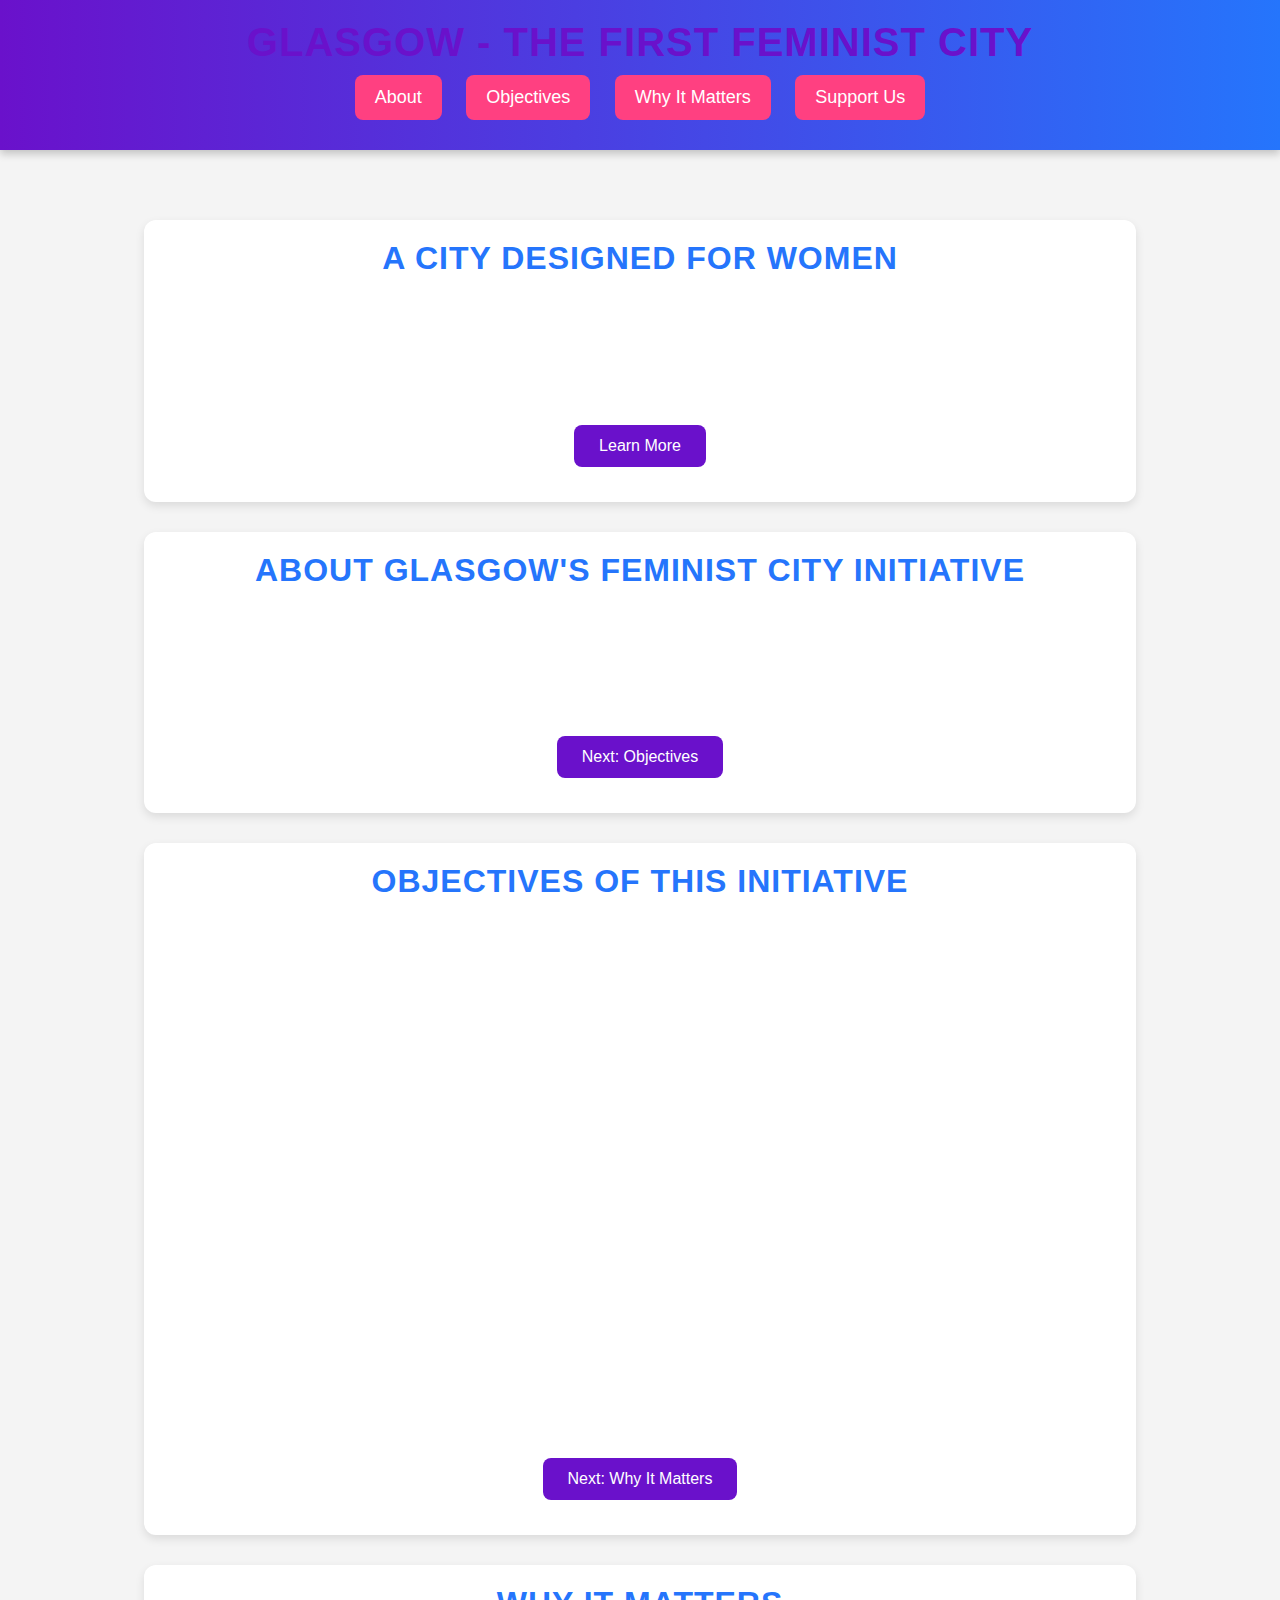
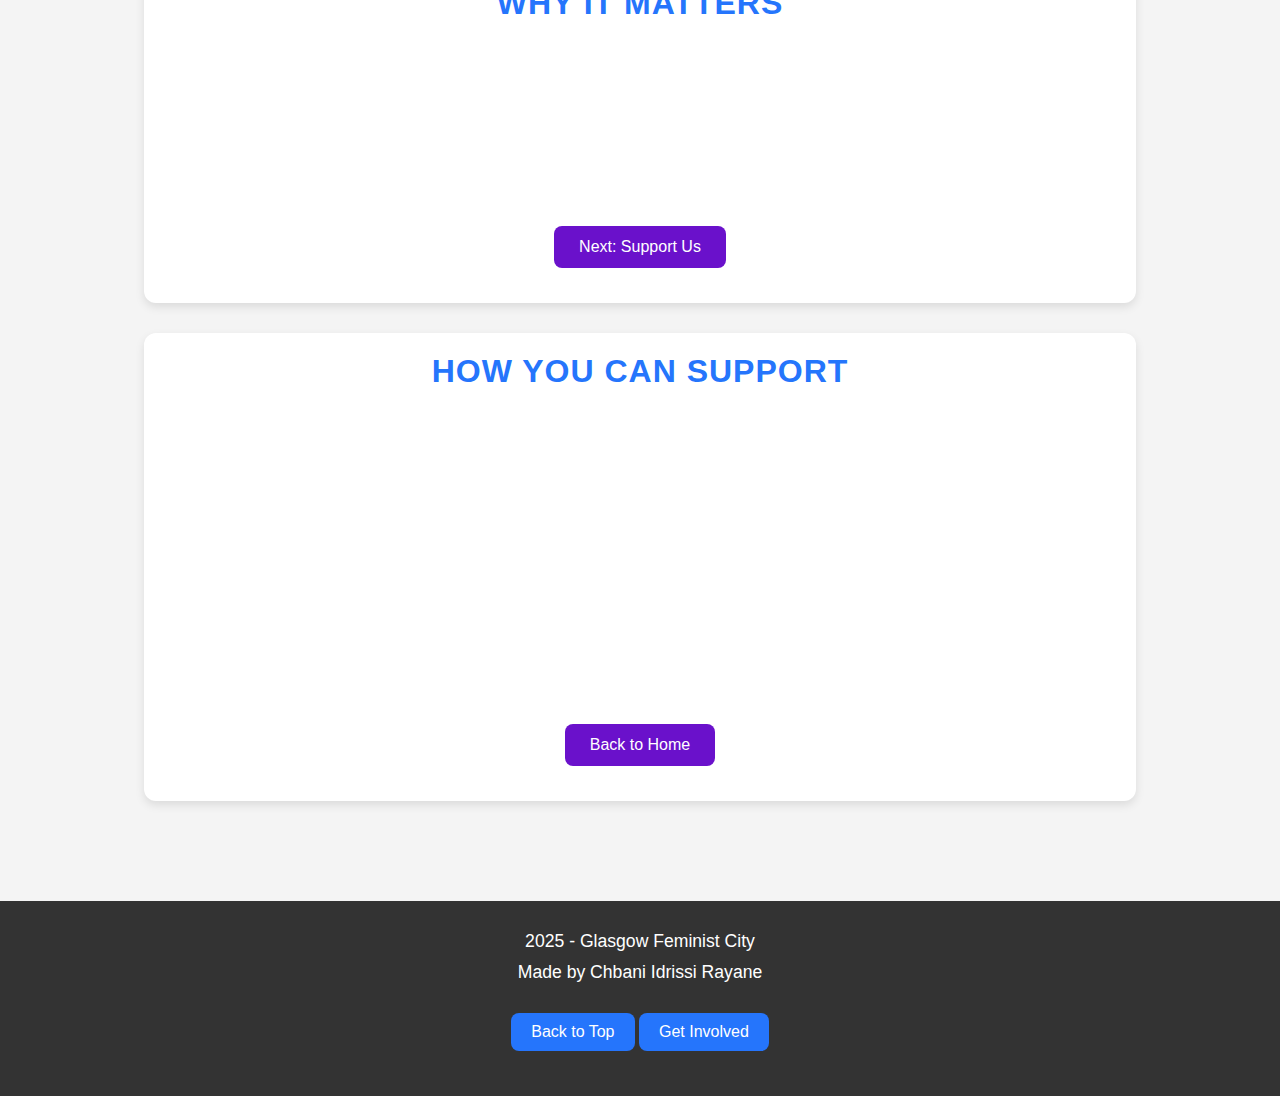
<file: index.html>
<!DOCTYPE html>
<html lang="en">
<head>
    <meta charset="UTF-8">
    <meta name="viewport" content="width=device-width, initial-scale=1.0">
    <title>Glasgow - The First Feminist City</title>
    <link rel="stylesheet" href="style.css">
</head>
<body>
    <header class="animated-header">
        <h1>Glasgow - The First Feminist City</h1>
        <nav>
            <button class="animated-button" onclick="location.href='about.html'">About</button>
            <button class="animated-button" onclick="location.href='objectives.html'">Objectives</button>
            <button class="animated-button" onclick="location.href='why_it_matters.html'">Why It Matters</button>
            <button class="animated-button" onclick="location.href='support.html'">Support Us</button>
        </nav>
    </header>
    <main>
        <section id="intro" class="intro fade-in">
            <h2>A City Designed for Women</h2>
            <p>In October 2022, Glasgow City Council adopted a feminist urban planning approach, making it the first city in the UK to integrate this vision.</p>
            <p>The initiative aims to create a safer, more inclusive, and accessible city by addressing the specific needs of women and marginalized groups.</p>
            <button class="animated-button" onclick="location.href='about.html'">Learn More</button>
        </section>
        
        <section id="about" class="about slide-in">
            <h2>About Glasgow's Feminist City Initiative</h2>
            <p>Glasgow’s feminist urban planning initiative was inspired by successful projects in Vienna and Sweden. It focuses on reshaping public spaces to ensure safety, accessibility, and inclusivity for all.</p>
            <p>The city is implementing measures such as gender-responsive budgeting, increased public transport security, and expanded green spaces designed with women’s safety in mind.</p>
            <button class="animated-button" onclick="location.href='objectives.html'">Next: Objectives</button>
        </section>
        
        <section id="objectives" class="objectives slide-in">
            <h2>Objectives of This Initiative</h2>
            <ul>
                <li>Widen sidewalks to accommodate strollers and wheelchairs.</li>
                <li>Improve lighting in parks and public spaces for increased safety.</li>
                <li>Ensure easy access to public transport.</li>
                <li>Promote citizen consultation for a more inclusive city.</li>
                <li>Design public spaces with gender-inclusive facilities.</li>
                <li>Reduce urban gender-based violence through design improvements.</li>
                <li>Provide safe and accessible public restrooms for all.</li>
                <li>Increase community involvement in urban development projects.</li>
                <li>Develop educational campaigns to raise awareness about gender-inclusive urban planning.</li>
            </ul>
            <button class="animated-button" onclick="location.href='why_it_matters.html'">Next: Why It Matters</button>
        </section>
        
        <section id="why_it_matters" class="why_it_matters fade-in">
            <h2>Why It Matters</h2>
            <p>Many urban spaces have historically been designed with a male-centric perspective, neglecting the needs of women, caregivers, and marginalized communities.</p>
            <p>By redesigning cities with inclusivity in mind, we enhance safety, accessibility, and equality for all individuals.</p>
            <p>Glasgow’s approach is part of a broader global movement towards gender-sensitive urban planning, ensuring that cities serve everyone fairly.</p>
            <p>The policy also aligns with UN Sustainable Development Goals, particularly gender equality and sustainable cities.</p>
            <button class="animated-button" onclick="location.href='support.html'">Next: Support Us</button>
        </section>
        
        <section id="support" class="support slide-in">
            <h2>How You Can Support</h2>
            <p>There are many ways to support Glasgow’s feminist city initiative:</p>
            <ul>
                <li>Join local advocacy groups promoting urban inclusivity.</li>
                <li>Participate in public consultations and voice your opinions.</li>
                <li>Support policies that prioritize gender-inclusive urban planning.</li>
                <li>Spread awareness about the benefits of feminist city initiatives.</li>
            </ul>
            <p>Together, we can create a city that is safer, more inclusive, and equitable for all.</p>
            <button class="animated-button" onclick="location.href='index.html'">Back to Home</button>
        </section>
    </main>
    <footer class="animated-footer">
        <p>2025 - Glasgow Feminist City</p>
        <p>Made by Chbani Idrissi Rayane</p>
        <button class="animated-button" onclick="location.href='#'">Back to Top</button>
        <button class="animated-button" onclick="location.href='support.html'">Get Involved</button>
    </footer>
</body>
</html>
</file>
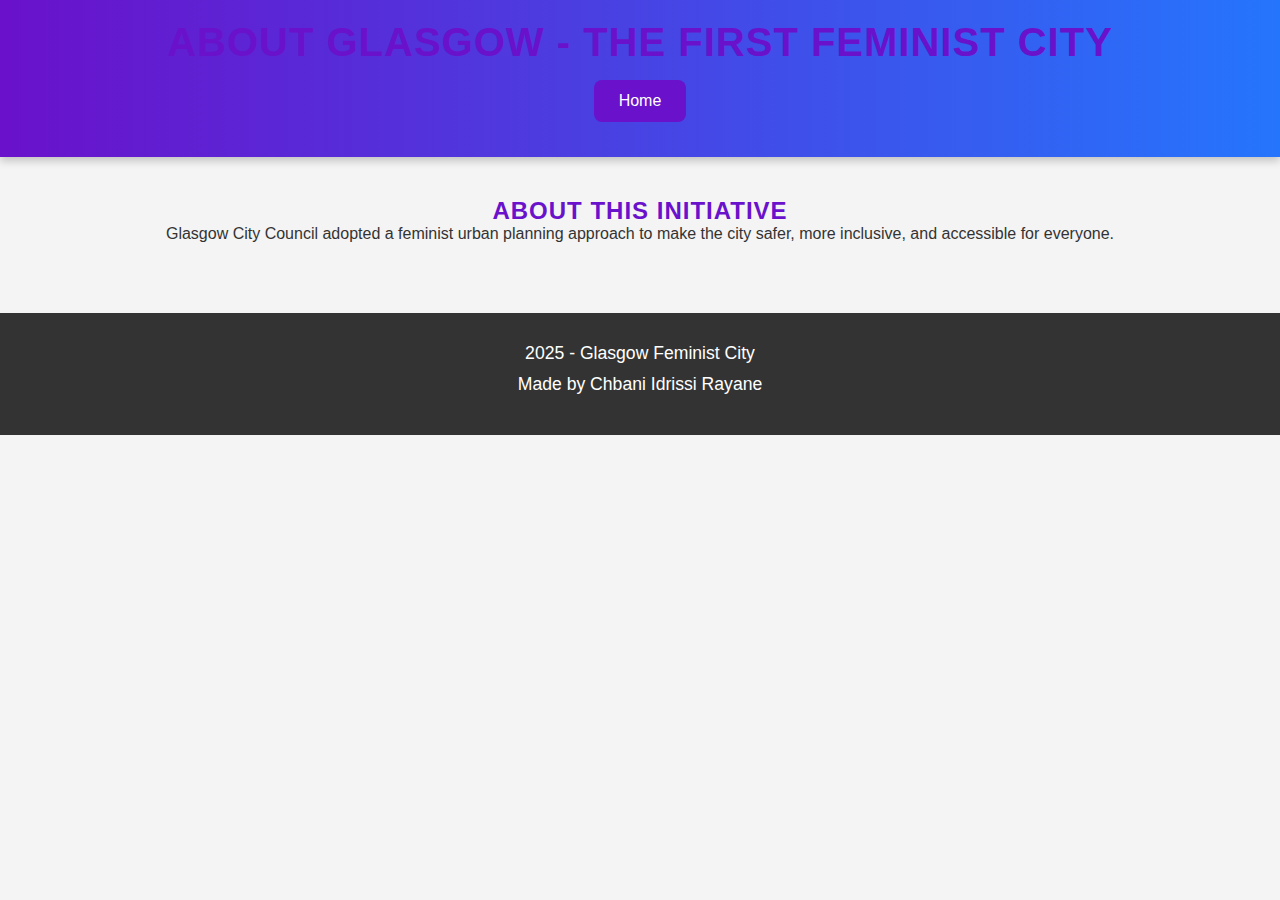
<file: about.html>
<!DOCTYPE html>
<html lang="en">
<head>
    <meta charset="UTF-8">
    <meta name="viewport" content="width=device-width, initial-scale=1.0">
    <title>About Glasgow</title>
    <link rel="stylesheet" href="style.css">
</head>
<body>
    <header>
        <h1>About Glasgow - The First Feminist City</h1>
        <button onclick="location.href='index.html'">Home</button>
    </header>
    <main>
        <h2>About This Initiative</h2>
        <p>Glasgow City Council adopted a feminist urban planning approach to make the city safer, more inclusive, and accessible for everyone.</p>
    </main>
    <footer>
        <p>2025 - Glasgow Feminist City</p>
        <p>Made by Chbani Idrissi Rayane</p>
    </footer>
</body>
</html>
</file>
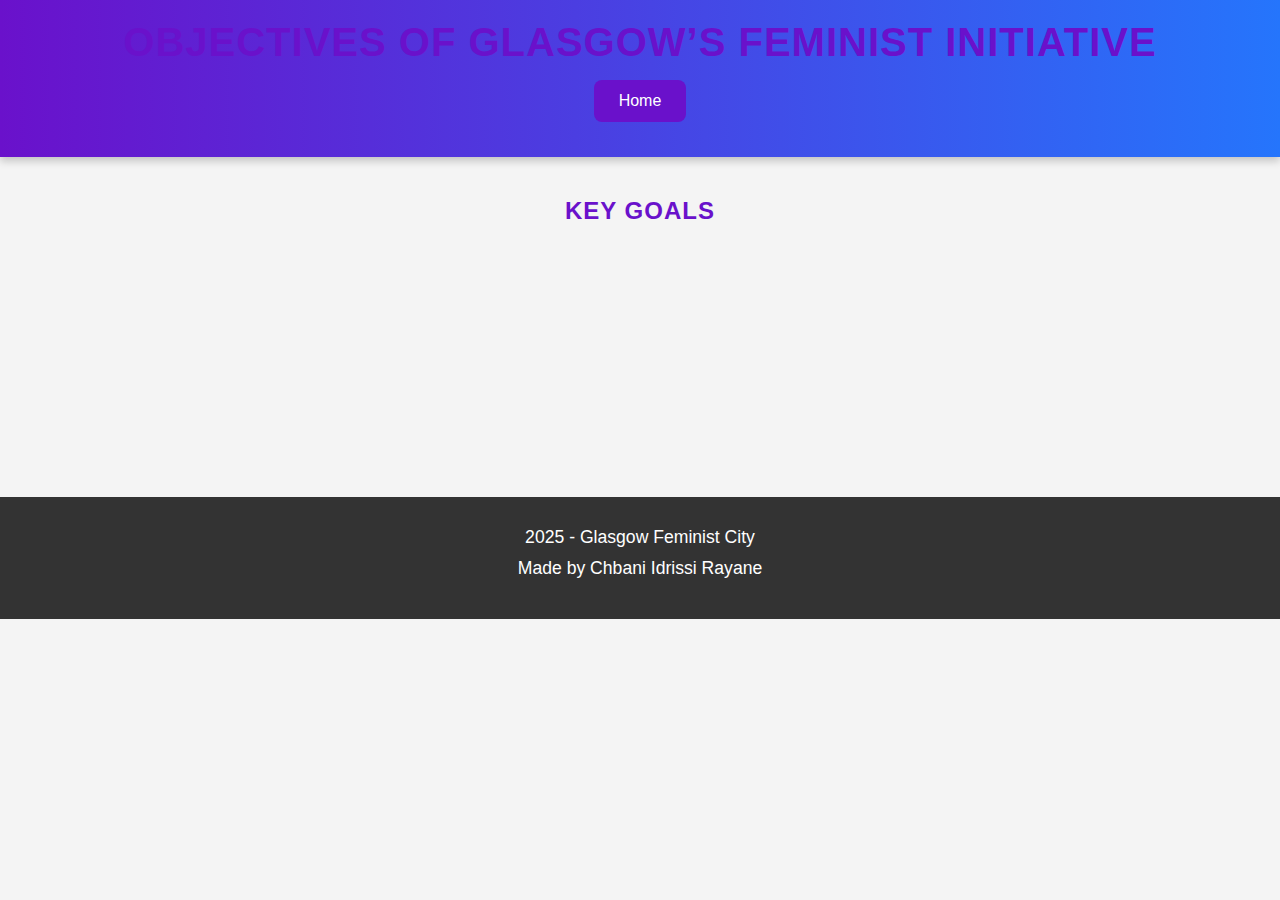
<file: objectives.html>
<!DOCTYPE html>
<html lang="en">
<head>
    <meta charset="UTF-8">
    <meta name="viewport" content="width=device-width, initial-scale=1.0">
    <title>Objectives</title>
    <link rel="stylesheet" href="style.css">
</head>
<body>
    <header>
        <h1>Objectives of Glasgow’s Feminist Initiative</h1>
        <button onclick="location.href='index.html'">Home</button>
    </header>
    <main>
        <h2>Key Goals</h2>
        <ul>
            <li>Widen sidewalks for accessibility.</li>
            <li>Improve public lighting for safety.</li>
            <li>Enhance public transport accessibility.</li>
            <li>Encourage community participation.</li>
        </ul>
    </main>
    <footer>
        <p>2025 - Glasgow Feminist City</p>
        <p>Made by Chbani Idrissi Rayane</p>
    </footer>
</body>
</html>
</file>
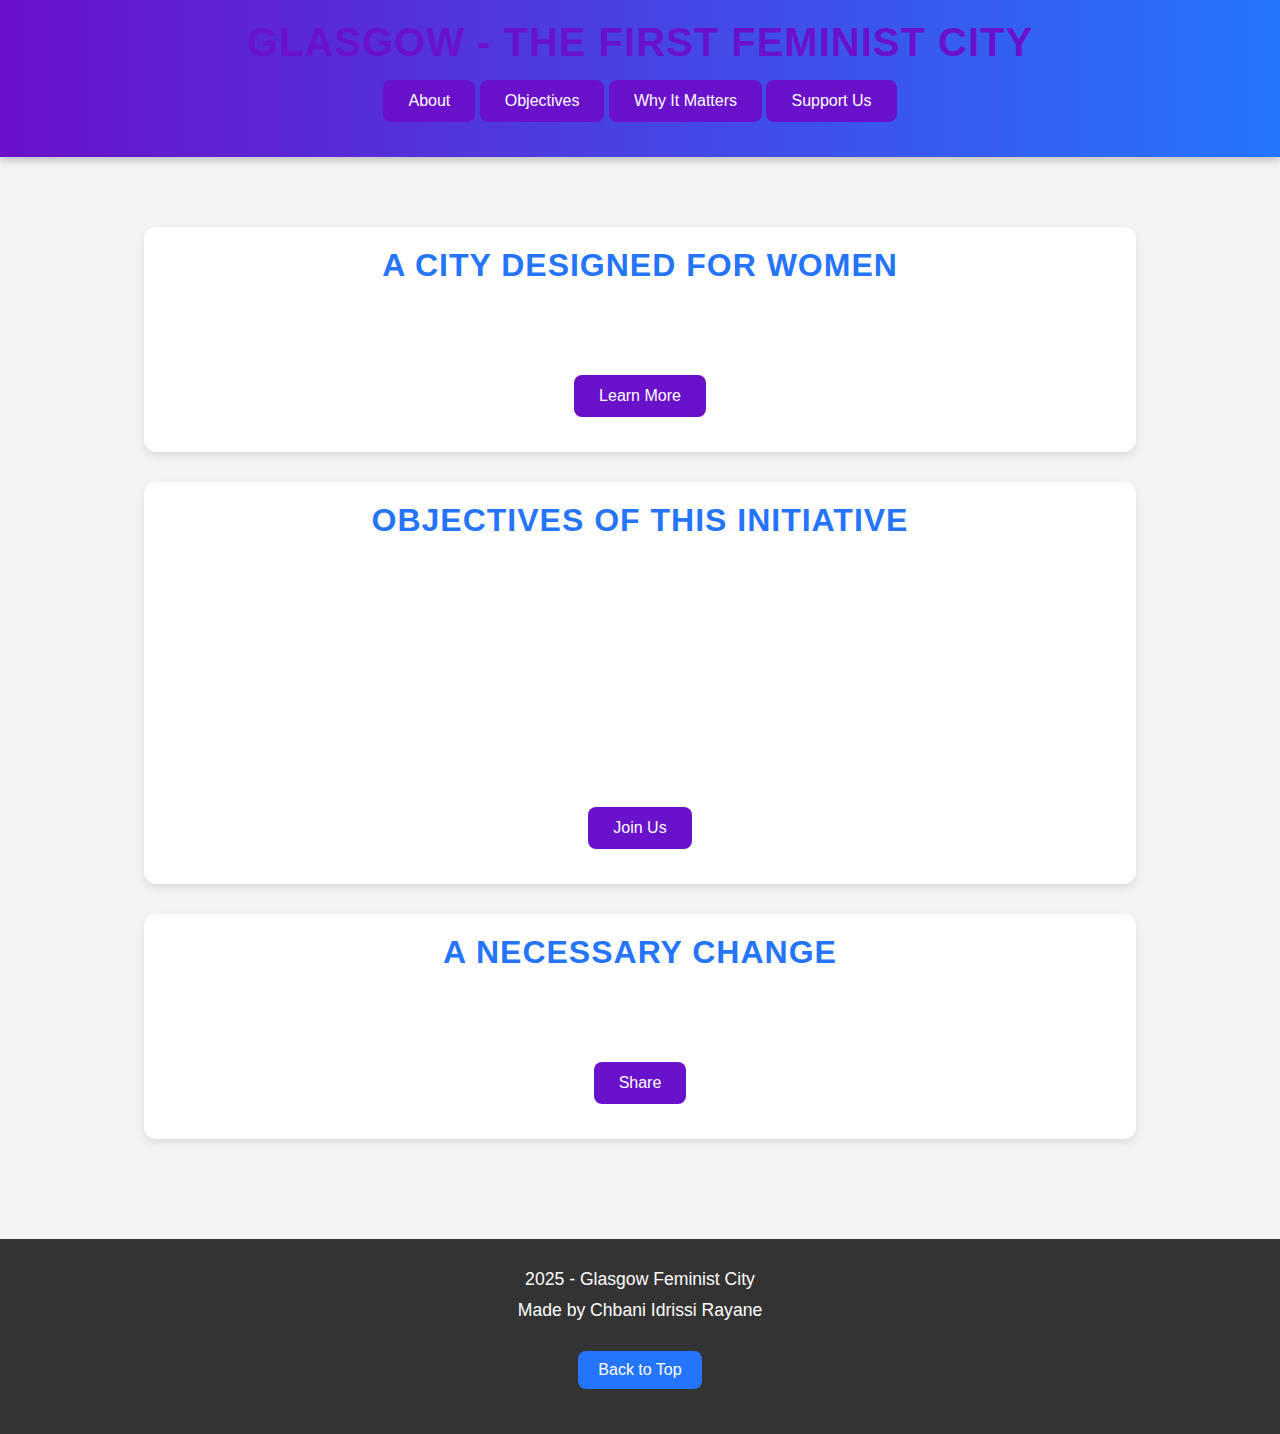
<file: projetanglais.html>
<!DOCTYPE html>
<html lang="en">
<head>
    <meta charset="UTF-8">
    <meta name="viewport" content="width=device-width, initial-scale=1.0">
    <title>Glasgow - The First Feminist City</title>
    <link rel="stylesheet" href="style.css">
</head>
<body>
    <header>
        <h1>Glasgow - The First Feminist City</h1>
        <button onclick="location.href='#intro'">About</button>
        <button onclick="location.href='#objectives'">Objectives</button>
        <button onclick="location.href='#change'">Why It Matters</button>
        <button onclick="alert('Thank you for your support!')">Support Us</button>
    </header>
    <main>
        <section id="intro" class="intro">
            <h2>A City Designed for Women</h2>
            <p>In October 2022, Glasgow City Council adopted a feminist urban planning approach, making it the first city in the UK to integrate this vision.</p>
            <button onclick="alert('More details coming soon!')">Learn More</button>
        </section>
        
        <section id="objectives" class="objectives">
            <h2>Objectives of This Initiative</h2>
            <ul>
                <li>Widen sidewalks to accommodate strollers and wheelchairs.</li>
                <li>Improve lighting in parks and public spaces for increased safety.</li>
                <li>Ensure easy access to public transport.</li>
                <li>Promote citizen consultation for a more inclusive city.</li>
            </ul>
            <button onclick="alert('Join the movement!')">Join Us</button>
        </section>
        
        <section id="change" class="change">
            <h2>A Necessary Change</h2>
            <p>This initiative acknowledges that traditional urban planning has not always considered the needs of women and marginalized people. Glasgow aims to build a more equitable and accessible urban environment for all.</p>
            <button onclick="alert('Spread the word!')">Share</button>
        </section>
    </main>
    <footer>
        <p>2025 - Glasgow Feminist City</p>
        <p>Made by Chbani Idrissi Rayane</p>
        <button onclick="location.href='#'">Back to Top</button>
    </footer>
</body>
</html>
</file>
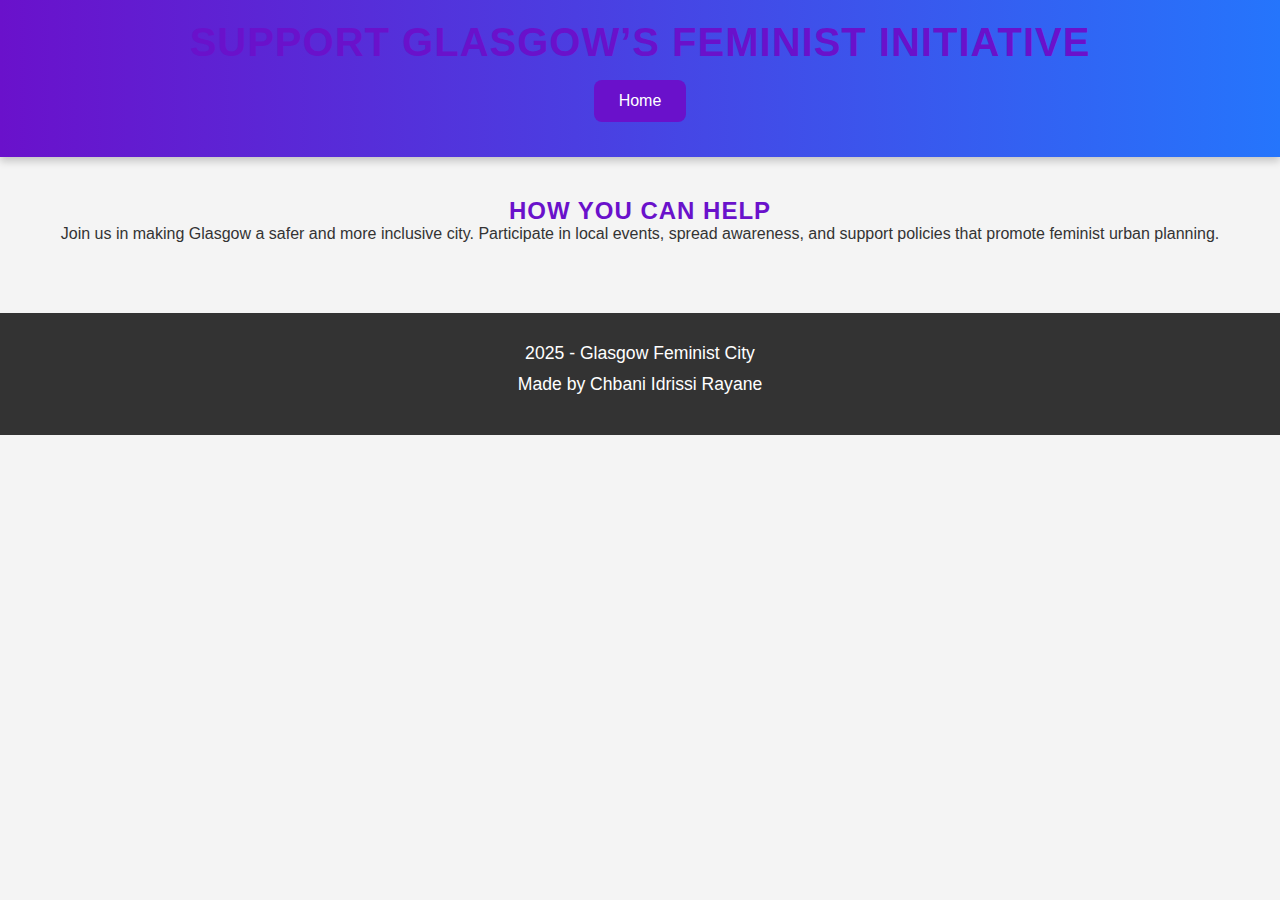
<file: support.html>
<!DOCTYPE html>
<html lang="en">
<head>
    <meta charset="UTF-8">
    <meta name="viewport" content="width=device-width, initial-scale=1.0">
    <title>Support Us</title>
    <link rel="stylesheet" href="style.css">
</head>
<body>
    <header>
        <h1>Support Glasgow’s Feminist Initiative</h1>
        <button onclick="location.href='index.html'">Home</button>
    </header>
    <main>
        <h2>How You Can Help</h2>
        <p>Join us in making Glasgow a safer and more inclusive city. Participate in local events, spread awareness, and support policies that promote feminist urban planning.</p>
    </main>
    <footer>
        <p>2025 - Glasgow Feminist City</p>
        <p>Made by Chbani Idrissi Rayane</p>
    </footer>
</body>
</html>
</file>
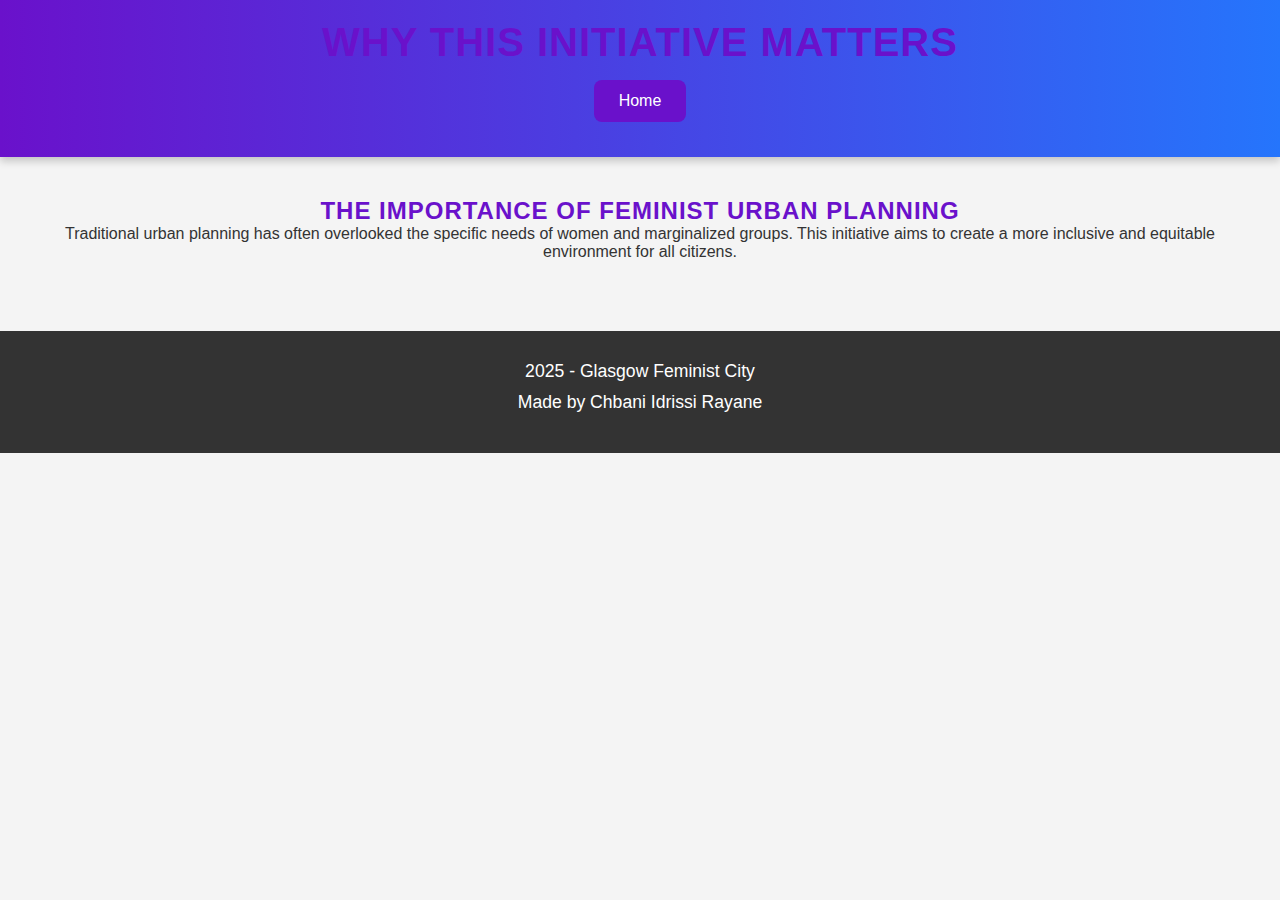
<file: why_it_matters.html>
<!DOCTYPE html>
<html lang="en">
<head>
    <meta charset="UTF-8">
    <meta name="viewport" content="width=device-width, initial-scale=1.0">
    <title>Why It Matters</title>
    <link rel="stylesheet" href="style.css">
</head>
<body>
    <header>
        <h1>Why This Initiative Matters</h1>
        <button onclick="location.href='index.html'">Home</button>
    </header>
    <main>
        <h2>The Importance of Feminist Urban Planning</h2>
        <p>Traditional urban planning has often overlooked the specific needs of women and marginalized groups. This initiative aims to create a more inclusive and equitable environment for all citizens.</p>
    </main>
    <footer>
        <p>2025 - Glasgow Feminist City</p>
        <p>Made by Chbani Idrissi Rayane</p>
    </footer>
</body>
</html>
</file>
<file: style.css>
/* Général */
* {
    margin: 0;
    padding: 0;
    box-sizing: border-box;
}

body {
    font-family: 'Arial', sans-serif;
    background-color: #f4f4f4;
    color: #333;
    text-align: center;
    overflow-x: hidden;
}

h1, h2 {
    color: #6a11cb;
    text-transform: uppercase;
    font-weight: bold;
    letter-spacing: 1px;
}

/* Animations */
@keyframes fadeIn {
    from {
        opacity: 0;
        transform: translateY(-30px);
    }
    to {
        opacity: 1;
        transform: translateY(0);
    }
}

@keyframes slideInFromRight {
    from {
        opacity: 0;
        transform: translateX(100%);
    }
    to {
        opacity: 1;
        transform: translateX(0);
    }
}

@keyframes scaleIn {
    from {
        transform: scale(0.8);
        opacity: 0;
    }
    to {
        transform: scale(1);
        opacity: 1;
    }
}

@keyframes pulse {
    0% {
        transform: scale(1);
    }
    50% {
        transform: scale(1.05);
    }
    100% {
        transform: scale(1);
    }
}

/* Header */
header {
    background: linear-gradient(to right, #6a11cb, #2575fc);
    color: white;
    padding: 20px;
    box-shadow: 0px 4px 8px rgba(0, 0, 0, 0.2);
    animation: fadeIn 1s ease-out;
}

header h1 {
    font-size: 2.5em;
}

/* Navigation */
nav button {
    background-color: #ff4081;
    color: white;
    border: none;
    padding: 12px 20px;
    margin: 10px;
    border-radius: 8px;
    font-size: 18px;
    cursor: pointer;
    transition: all 0.3s ease;
    animation: fadeIn 2s ease-out;
}

nav button:hover {
    background-color: #e91e63;
    transform: scale(1.1);
    animation: pulse 1s infinite;
}

/* Main Content */
main {
    padding: 40px 20px;
}

section {
    background: white;
    margin: 30px auto;
    padding: 20px;
    max-width: 80%;
    border-radius: 12px;
    box-shadow: 0px 4px 10px rgba(0, 0, 0, 0.1);
    animation: slideInFromRight 1s ease-out;
}

section h2 {
    color: #2575fc;
    font-size: 2em;
    margin-bottom: 20px;
    animation: fadeIn 1.5s ease-out;
}

section p, section ul {
    font-size: 1.1em;
    line-height: 1.6;
    opacity: 0;
    animation: fadeIn 2s ease-out forwards;
}

/* List Style */
ul {
    list-style: none;
    padding: 0;
}

ul li {
    background: #f0f0f0;
    padding: 10px;
    margin: 10px 0;
    border-left: 5px solid #6a11cb;
    transition: transform 0.3s ease;
    opacity: 0;
    animation: fadeIn 2.5s ease-out forwards;
}

ul li:hover {
    transform: translateX(10px);
}

/* Buttons */
button {
    background-color: #6a11cb;
    color: white;
    border: none;
    padding: 12px 25px;
    font-size: 16px;
    border-radius: 8px;
    margin: 15px 0;
    cursor: pointer;
    transition: all 0.3s ease;
}

button:hover {
    background-color: #2575fc;
    transform: scale(1.05);
}

/* Footer */
footer {
    background: #333;
    color: white;
    padding: 30px 20px;
    margin-top: 30px;
    position: relative;
    width: 100%;
    animation: fadeIn 2s ease-out;
}

footer p {
    font-size: 1.1em;
    margin-bottom: 10px;
}

footer button {
    background-color: #2575fc;
    padding: 10px 20px;
    font-size: 16px;
    margin-top: 10px;
}

footer button:hover {
    background-color: #1e5bbf;
}

/* Back to Top */
footer button:last-child {
    margin-top: 20px;
    animation: scaleIn 1s ease-out;
}

/* Responsive Design */
@media (max-width: 768px) {
    section {
        max-width: 90%;
    }

    button {
        width: 90%;
    }

    header h1 {
        font-size: 2em;
    }

    nav button {
        font-size: 16px;
    }
}
</file>
